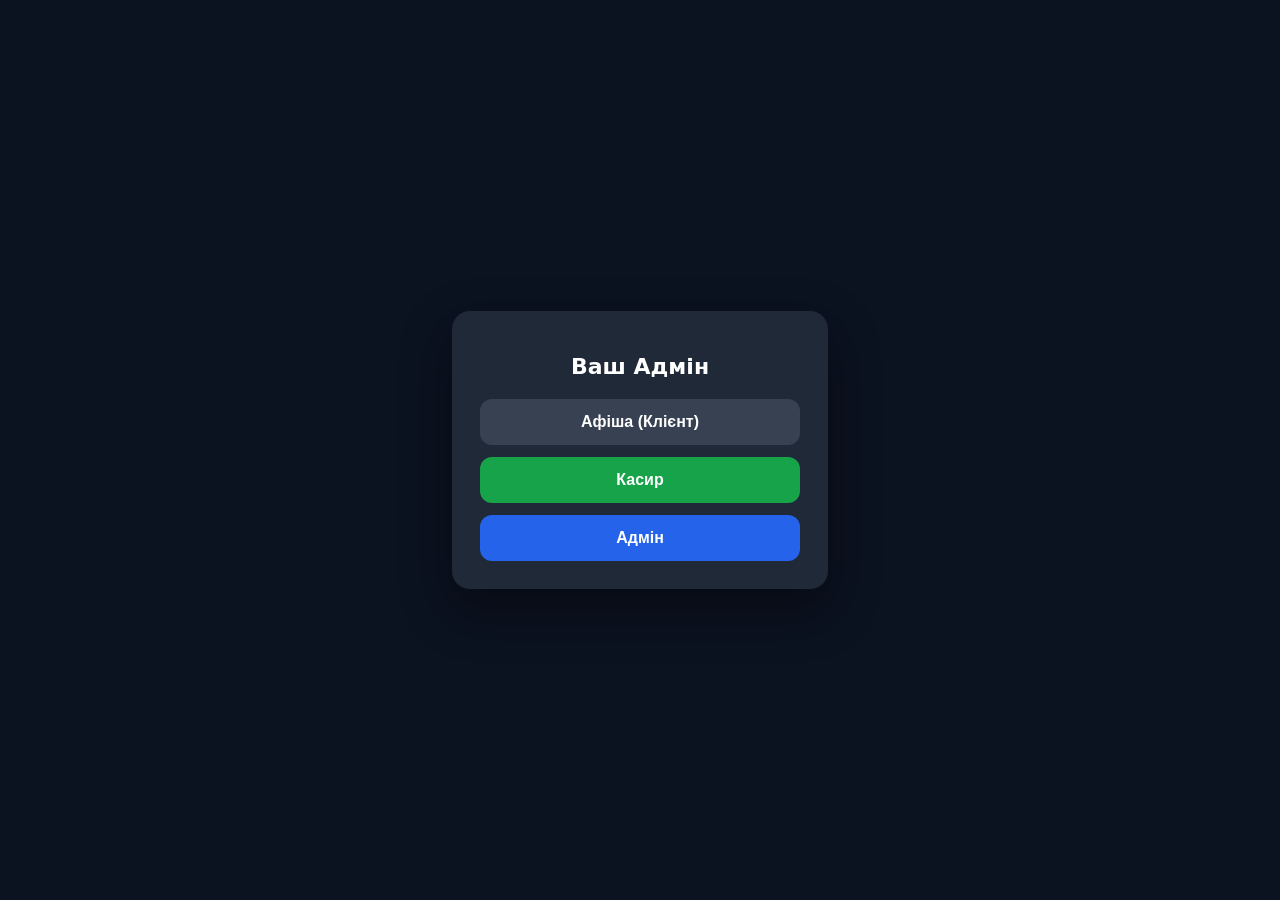
<file: product/index.html>
<!DOCTYPE html>
<html lang="uk">
<head>
  <meta charset="UTF-8" />
  <meta name="viewport" content="width=device-width, initial-scale=1" />
  <title>Ваш Адмін — система продажу квитків</title>

  <style>
    body{
      margin:0;
      font-family:system-ui,-apple-system,"Segoe UI",sans-serif;
      background:#0b1220;
      color:#fff;
      display:flex;
      align-items:center;
      justify-content:center;
      height:100vh;
    }

    .card{
      background:#1f2937;
      padding:28px;
      border-radius:18px;
      box-shadow:0 20px 50px rgba(0,0,0,.4);
      width:320px;
      text-align:center;
    }

    h1{
      margin-bottom:20px;
      font-size:22px;
    }

    .btn{
      display:block;
      width:100%;
      padding:14px;
      margin-top:12px;
      border:none;
      border-radius:12px;
      font-weight:700;
      cursor:pointer;
      font-size:16px;
      transition:0.2s;
    }

    .btn:hover{
      transform:translateY(-2px);
      opacity:0.95;
    }

    .client{
      background:#374151;
      color:#fff;
    }

    .cashier{
      background:#16a34a;
      color:#fff;
    }

    .admin{
      background:#2563eb;
      color:#fff;
    }
  </style>
</head>

<body>

<div class="card">
  <h1>Ваш Адмін</h1>

  <button class="btn client" onclick="goClient()">
    Афіша (Клієнт)
  </button>

  <button class="btn cashier" onclick="goCashier()">
    Касир
  </button>

  <button class="btn admin" onclick="goAdmin()">
    Адмін
  </button>
</div>

<script>
function goClient(){
  location.href = "./afisha.html";
}

function goCashier(){
  location.href = "../cashier/hall-cash.html";

function goAdmin(){
  location.href = "./admin/index.html";
}
</script>

</body>
</html>
</file>
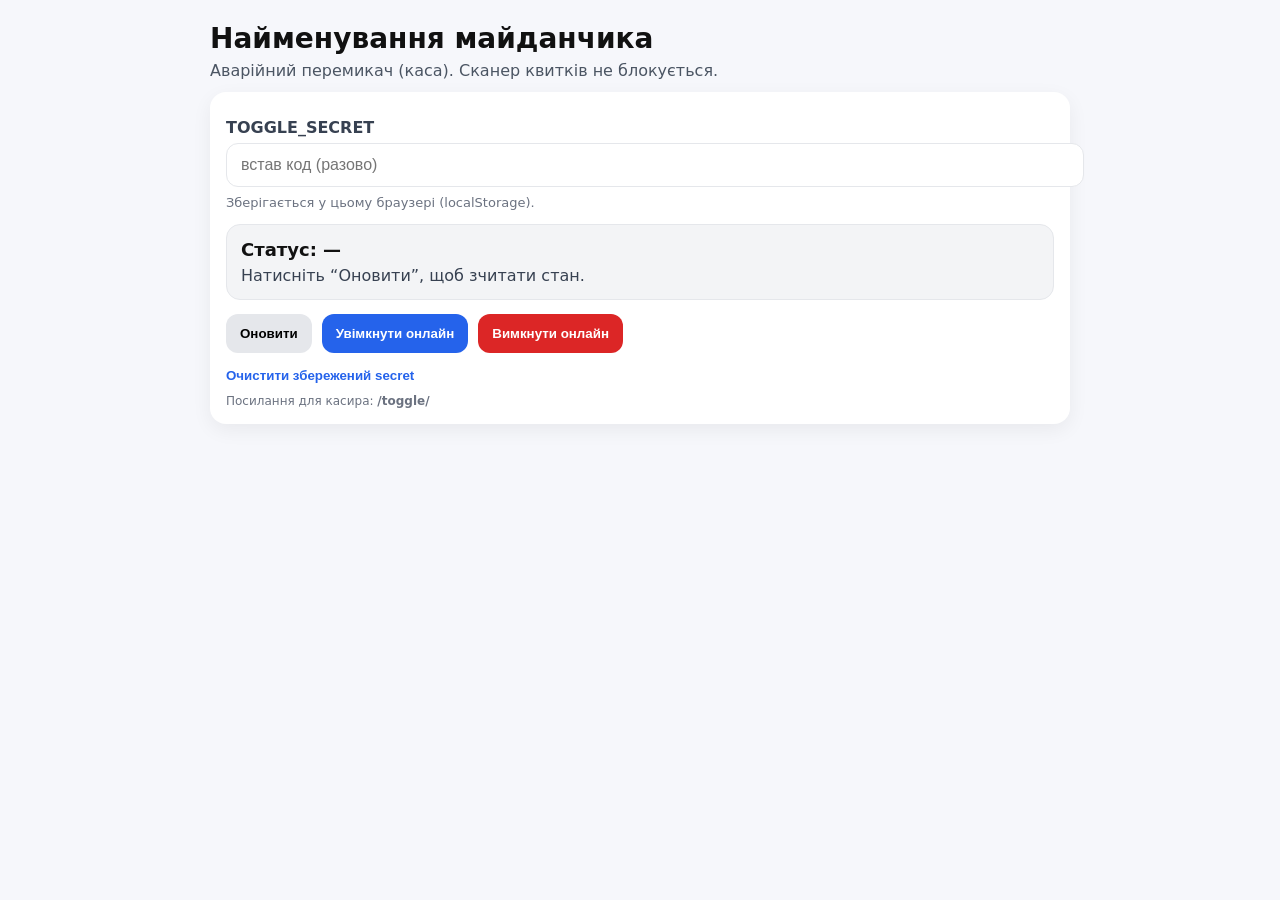
<file: toggle/index.html>
<!doctype html>
<html lang="uk">
<head>
  <meta charset="utf-8" />
  <meta name="viewport" content="width=device-width,initial-scale=1" />
  <title>Онлайн-продажі — перемикач</title>
  <link rel="stylesheet" href="./toggle.css" />
</head>
<body>
  <div class="wrap">
    <header class="top">
      <div class="h1" id="theatreName">Онлайн-продажі</div>
      <div class="sub">Аварійний перемикач (каса). Сканер квитків не блокується.</div>
    </header>

    <section class="card">
      <label class="label">TOGGLE_SECRET</label>
      <input id="secret" class="input" placeholder="встав код (разово)" />

      <div class="small">Зберігається у цьому браузері (localStorage).</div>

      <div id="stateBox" class="state unknown">
        <div class="stTitle">Статус: <span id="stText">—</span></div>
        <div class="stDetails" id="stDetails">Натисніть “Оновити”, щоб зчитати стан.</div>
      </div>

      <div class="btnRow">
        <button id="btnRefresh" class="btn btnGhost">Оновити</button>
        <button id="btnOn" class="btn btnPrimary">Увімкнути онлайн</button>
        <button id="btnOff" class="btn btnDanger">Вимкнути онлайн</button>
      </div>

      <div class="foot">
        <button id="btnClear" class="link">Очистити збережений secret</button>
        <div class="small2">Посилання для касира: <b>/toggle/</b></div>
      </div>
    </section>
  </div>

  <script src="./toggle.js"></script>
</body>
</html>
</file>
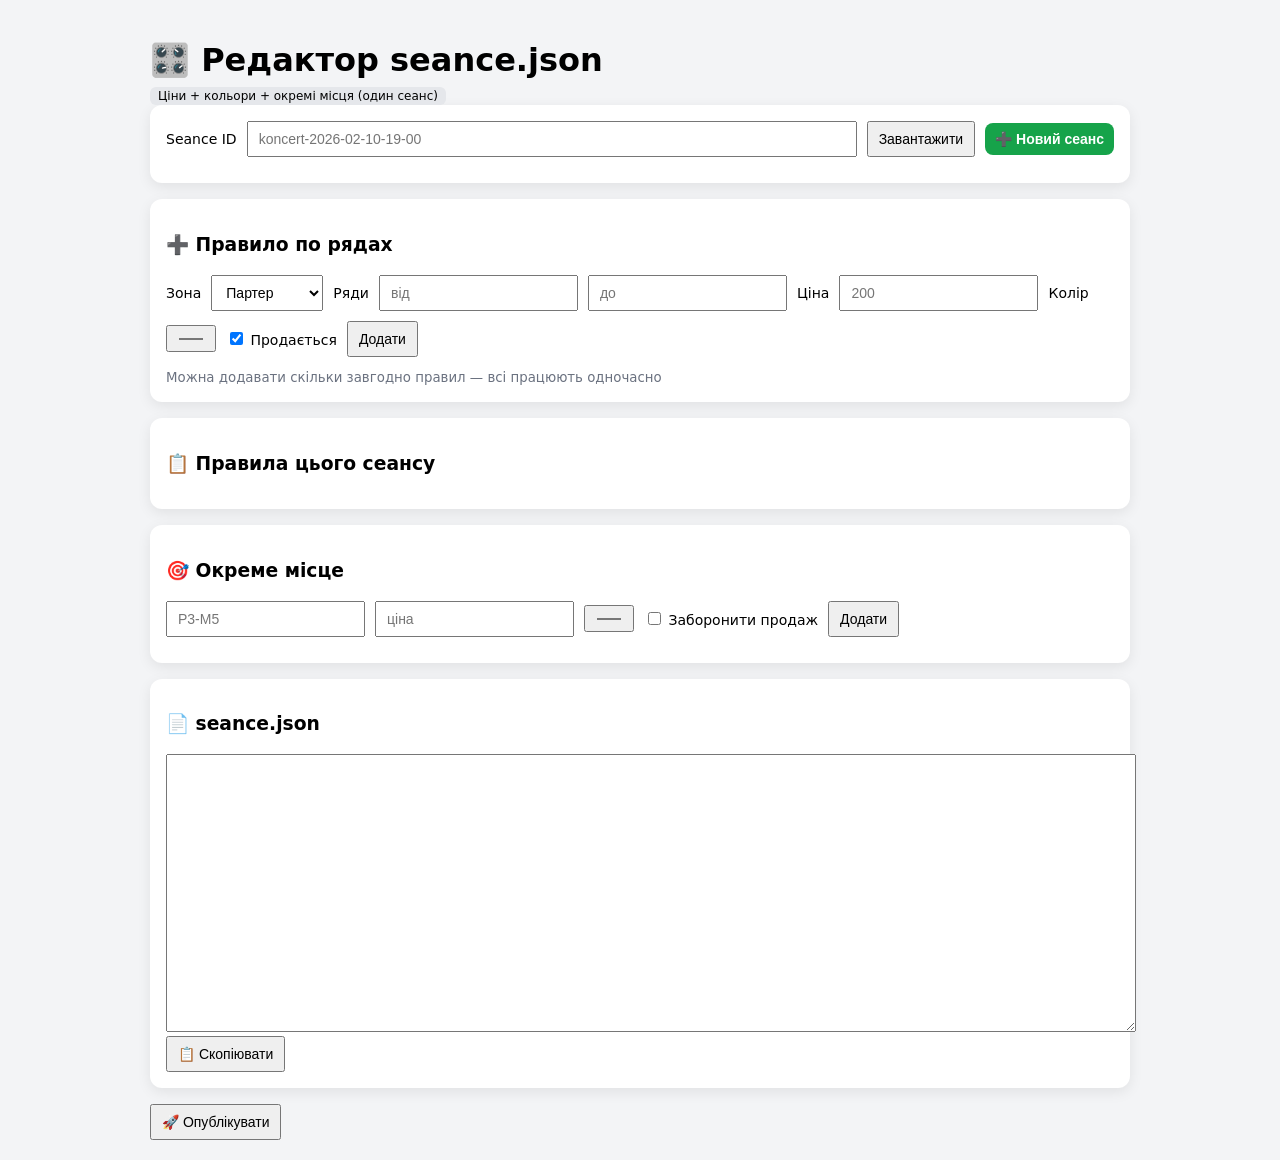
<file: admin/seance-editor.html>
<!DOCTYPE html>
<html lang="uk">
<head>
<meta charset="UTF-8">
<title>Редактор сеансу — ціни та зони</title>
<meta name="viewport" content="width=device-width, initial-scale=1">

<style>
body{
  font-family: system-ui, -apple-system, Segoe UI, sans-serif;
  background:#f3f4f6;
  margin:0;
  padding:20px;
}
.wrap{max-width:980px;margin:auto;}
h1{margin-bottom:6px}
.card{
  background:#fff;
  border-radius:12px;
  padding:16px;
  margin-bottom:16px;
  box-shadow:0 4px 14px rgba(0,0,0,.08);
}
.row{display:flex;gap:10px;flex-wrap:wrap;margin-bottom:10px;align-items:center}
label{font-size:14px}
input,select,button,textarea{
  padding:8px 10px;
  font-size:14px;
}
button{cursor:pointer}
textarea{
  width:100%;
  height:260px;
  font-family:monospace;
}
.badge{
  font-size:12px;
  padding:2px 8px;
  border-radius:6px;
  background:#e5e7eb;
  display:inline-block;
}
.rule-row{
  display:flex;
  align-items:center;
  gap:10px;
  margin-bottom:6px;
  font-size:14px;
}
small{color:#6b7280}
.new-btn{
  background:#16a34a;
  color:#fff;
  border:none;
  border-radius:8px;
  font-weight:700;
}
</style>
</head>

<body>
<div class="wrap">

<h1>🎛️ Редактор seance.json</h1>
<span class="badge">Ціни + кольори + окремі місця (один сеанс)</span>

<!-- Seance -->
<div class="card">
  <div class="row">
    <label>Seance ID</label>
    <input id="seanceId" placeholder="koncert-2026-02-10-19-00" style="flex:1">
    <button onclick="loadSeance()">Завантажити</button>
    <button class="new-btn" onclick="createNewSeance()">➕ Новий сеанс</button>
  </div>
</div>

<!-- Rules -->
<div class="card">
  <h3>➕ Правило по рядах</h3>

  <div class="row">
    <label>Зона</label>
    <select id="zone">
      <option value="P">Партер</option>
      <option value="A">Амфітеатр</option>
      <option value="B">Балкон</option>
    </select>

    <label>Ряди</label>
    <input id="fromRow" type="number" placeholder="від">
    <input id="toRow" type="number" placeholder="до">

    <label>Ціна</label>
    <input id="price" type="number" placeholder="200">

    <label>Колір</label>
    <input id="color" type="color" value="#9333ea">

    <label>
      <input type="checkbox" id="sale" checked>
      Продається
    </label>

    <button onclick="addRule()">Додати</button>
  </div>

  <small>Можна додавати скільки завгодно правил — всі працюють одночасно</small>
</div>

<!-- Rules list -->
<div class="card">
  <h3>📋 Правила цього сеансу</h3>
  <div id="rulesList"></div>
</div>

<!-- Seat override -->
<div class="card">
  <h3>🎯 Окреме місце</h3>
  <div class="row">
    <input id="seatKey" placeholder="P3-M5">
    <input id="seatPrice" type="number" placeholder="ціна">
    <input id="seatColor" type="color" value="#ef4444">
    <label>
      <input type="checkbox" id="seatSale">
      Заборонити продаж
    </label>
    <button onclick="addSeatOverride()">Додати</button>
  </div>
</div>

<!-- JSON -->
<div class="card">
  <h3>📄 seance.json</h3>
  <textarea id="output"></textarea>
  <button onclick="copy()">📋 Скопіювати</button>
</div>

<button id="publish">🚀 Опублікувати</button>

</div>

<script>
const SUPABASE_URL = "https://fhusjlkneckbvnrdhbil.supabase.co";
const SUPABASE_ANON_KEY = "sb_publishable_nCCfptJOb8Lzy1uAwGBJzA_OJtDneTS";
const SUPABASE_FUNCTION_URL =
  "https://fhusjlkneckbvnrdhbil.supabase.co/functions/v1/save-seance";

const data = {
  pricing: {},
  seat_overrides: {}
};

function createNewSeance(){
  const show = prompt("Назва show:", "koncert");
  if(!show) return;

  const date = prompt("Дата YYYY-MM-DD:", "2026-02-15");
  if(!date) return;

  const time = prompt("Час HH-MM:", "18-00");
  if(!time) return;

  const id = `${show}-${date}-${time}`;

  seanceId.value = id;

  data.pricing = {};
  data.seat_overrides = {};
  render();

  alert(
    "Створено новий сеанс:\n\n" +
    id +
    "\n\nПісля налаштування натисніть 'Опублікувати'."
  );
}

function addRule(){
  const z = zone.value;
  const from = Number(fromRow.value);
  const to   = Number(toRow.value);
  const p    = Number(price.value);
  const c    = color.value;
  const saleAllowed = sale.checked;

  if (!z || !from || !to || !p) {
    alert("Вкажи зону, ряди і ціну");
    return;
  }

  const key = `${z}${from}-${to}`;

  data.pricing[key] = {
    price: p,
    color: c,
    sale: saleAllowed
  };

  render();
}

function addSeatOverride(){
  const key = seatKey.value.trim();
  if(!key) return;

  const obj = {};
  if(seatPrice.value) obj.price = Number(seatPrice.value);
  obj.color = seatColor.value;
  if(seatSale.checked) obj.sale = false;

  data.seat_overrides[key] = obj;
  render();
}

function render(){
  output.value = JSON.stringify({
    seance_id: seanceId.value.trim(),
    pricing: data.pricing,
    seat_overrides: data.seat_overrides
  }, null, 2);

  rulesList.innerHTML = Object.entries(data.pricing).map(([k,r])=>`
    <div class="rule-row">
      <b>${k}</b>
      <span>${r.price} грн</span>
      <span>${r.sale === false ? "❌" : "✔"}</span>
    </div>
  `).join("") || "<small>Поки що правил немає</small>";
}

function copy(){
  output.select();
  document.execCommand("copy");
  alert("Скопійовано");
}

publish.onclick = async () => {
  const seance = seanceId.value.trim();
  if (!seance) return alert("Вкажи Seance ID");

  try {

    // 1️⃣ Добавляем / обновляем запись в таблице seances
    const seanceRes = await fetch(
      `${SUPABASE_URL}/rest/v1/seances`,
      {
        method: "POST",
        headers: {
          "Content-Type": "application/json",
          apikey: SUPABASE_ANON_KEY,
          Authorization: `Bearer ${SUPABASE_ANON_KEY}`,
          Prefer: "resolution=merge-duplicates"
        },
        body: JSON.stringify({
          id: seance,
          show: "test",
          date: null,
          time: null,
          active: true
        })
      }
    );

    if (!seanceRes.ok) {
      const text = await seanceRes.text();
      alert("❌ Помилка запису в seances:\n" + text);
      return;
    }

    // 2️⃣ Публикуем pricing через Edge Function
    const pricingRes = await fetch(SUPABASE_FUNCTION_URL, {
      method: "POST",
      headers: {
        "Content-Type": "application/json"
      },
      body: JSON.stringify({
        seance_id: seance,
        pricing: data.pricing,
        seat_overrides: data.seat_overrides
      })
    });

    if (!pricingRes.ok) {
      const text = await pricingRes.text();
      alert("❌ Помилка pricing:\n" + text);
      return;
    }

    alert("✅ Сеанс створено та опубліковано");

  } catch (err) {
    alert("❌ Помилка: " + err.message);
  }
};


async function loadSeance(){
  const seance = seanceId.value.trim();
  if(!seance) return;

  const res = await fetch(
    `${SUPABASE_URL}/rest/v1/seances_pricing?seance_id=eq.${encodeURIComponent(seance)}&select=pricing,seat_overrides`,
    { headers:{ apikey:SUPABASE_ANON_KEY, Authorization:`Bearer ${SUPABASE_ANON_KEY}` } }
  );

  const rows = await res.json();
  if(!rows.length) return alert("Не знайдено");

  data.pricing = rows[0].pricing || {};
  data.seat_overrides = rows[0].seat_overrides || {};
  render();
}
</script>
</body>
</html>
</file>
<file: toggle/toggle.css>
:root { font-family: system-ui, -apple-system, Segoe UI, Roboto, Arial; }
body { margin:0; background:#f6f7fb; color:#111; }
.wrap { max-width: 860px; margin: 22px auto; padding: 0 14px; }
.top { margin-bottom: 12px; }
.h1 { font-size: 28px; font-weight: 800; }
.sub { color:#4b5563; margin-top:6px; }

.card { background:#fff; border-radius:16px; padding:16px; box-shadow: 0 6px 20px rgba(0,0,0,.06); }

.label { display:block; margin: 10px 0 6px; font-weight: 700; color:#374151; }
.input { width:100%; padding:12px 14px; border-radius:12px; border:1px solid #e5e7eb; font-size:16px; }
.small { margin-top:8px; color:#6b7280; font-size:13px; }
.small2 { margin-top:10px; color:#6b7280; font-size:12px; }

.state { margin-top:14px; padding:14px; border-radius:14px; border:1px solid #e5e7eb; }
.state.ok { background:#ecfdf5; border-color:#a7f3d0; }
.state.off { background:#fef2f2; border-color:#fecaca; }
.state.unknown { background:#f3f4f6; }

.stTitle { font-weight: 800; font-size: 18px; }
.stDetails { margin-top:6px; color:#374151; }

.btnRow { display:flex; gap:10px; flex-wrap:wrap; margin-top:14px; }
.btn { border:0; border-radius:12px; padding:12px 14px; font-weight:800; cursor:pointer; }
.btn:disabled { opacity:.55; cursor:not-allowed; }
.btnPrimary { background:#2563eb; color:#fff; }
.btnGhost { background:#e5e7eb; }
.btnDanger { background:#dc2626; color:#fff; }

.foot { margin-top: 12px; }
.link { background: none; border:0; padding:0; color:#2563eb; font-weight:800; cursor:pointer; }
</file>
